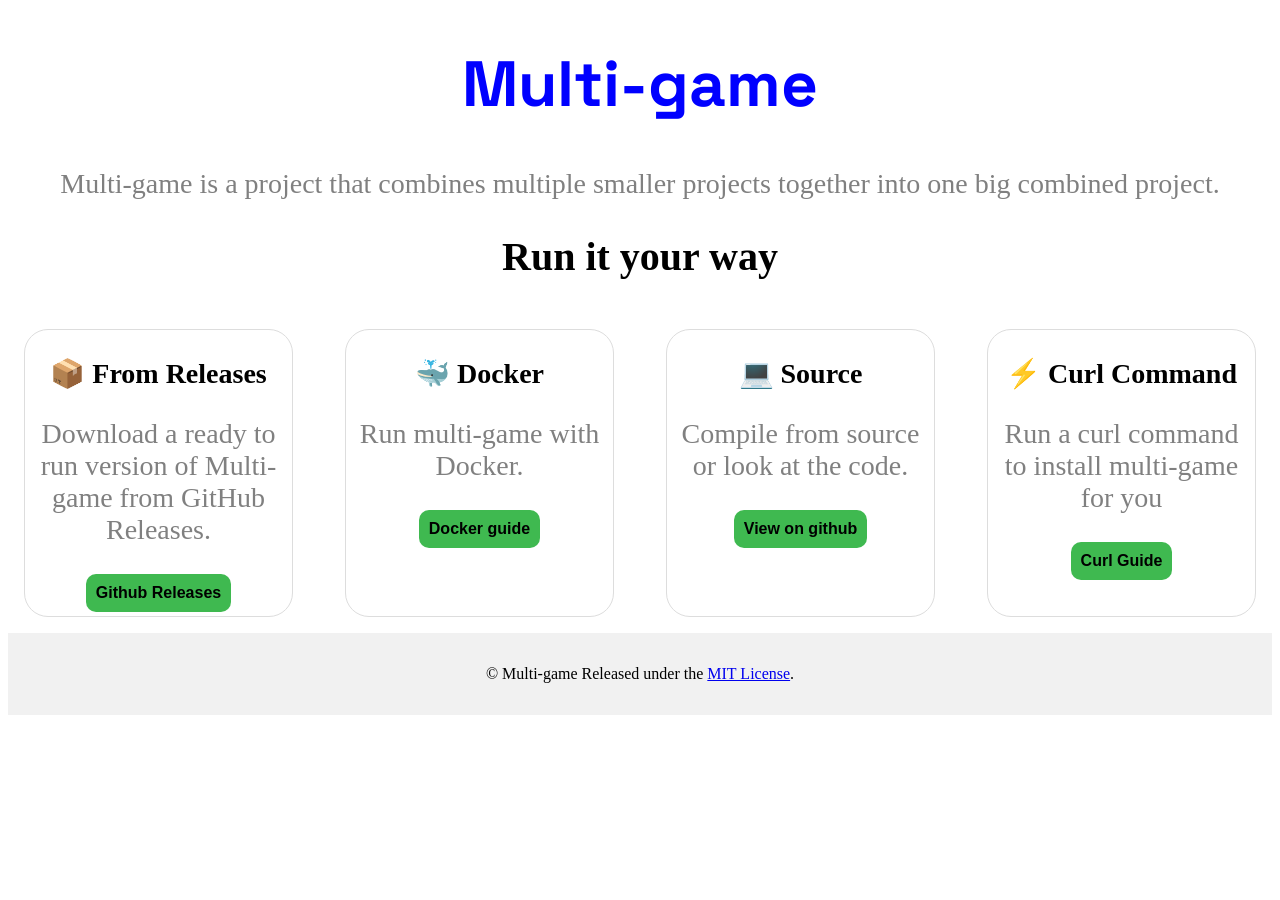
<file: docs/index.html>
<!DOCTYPE html>
<html>
<head>
<title>multi-game</title>
<link rel="stylesheet" href="style.css">
</head>
<body>
<h1 class="title" style="color:blue">Multi-game</h1>
<p class="description">Multi-game is a project that combines multiple smaller projects together into one big combined project.
</p>
<h2 class="h2">Run it your way</h2>
<section class="contanier">
<div class="border">
    <h2 class="h2-smaller">📦 From Releases</h2>
    <p class="description">Download a ready to run version of Multi-game from GitHub Releases.</p>
    <button id="releases-button" class="code-veiw"> Github Releases </button>
</div>
<div class="border"><h2 class="h2-smaller">🐳 Docker</h2>
<p class="description">Run multi-game with Docker.</p>
<button id="docker-button" class="code-veiw">Docker guide</button>
</div>
<div class="border">
    <h2 class="h2-smaller">💻 Source</h2>
    <p class="description">Compile from source or look at the code.</p>
    <button id="source-button" class="code-veiw"> View on github</button>
</div>
<div class="border">
    <h2 class="h2-smaller">⚡ Curl Command </h2>
    <p class="description">Run a curl command to install multi-game for you</p>
    <button id="Curl_Button" class="code-veiw">Curl Guide</button>
</div>
</section>
<script src="script.js"></script>
<footer class="footer">
  <p>
    &copy; <span id="year"></span> Multi-game
    Released under the <a href="https://raw.githubusercontent.com/Ben8282/multi-game/main/LICENSE">MIT License</a>.
  </p>
</footer>
</body>
</html>
</file>
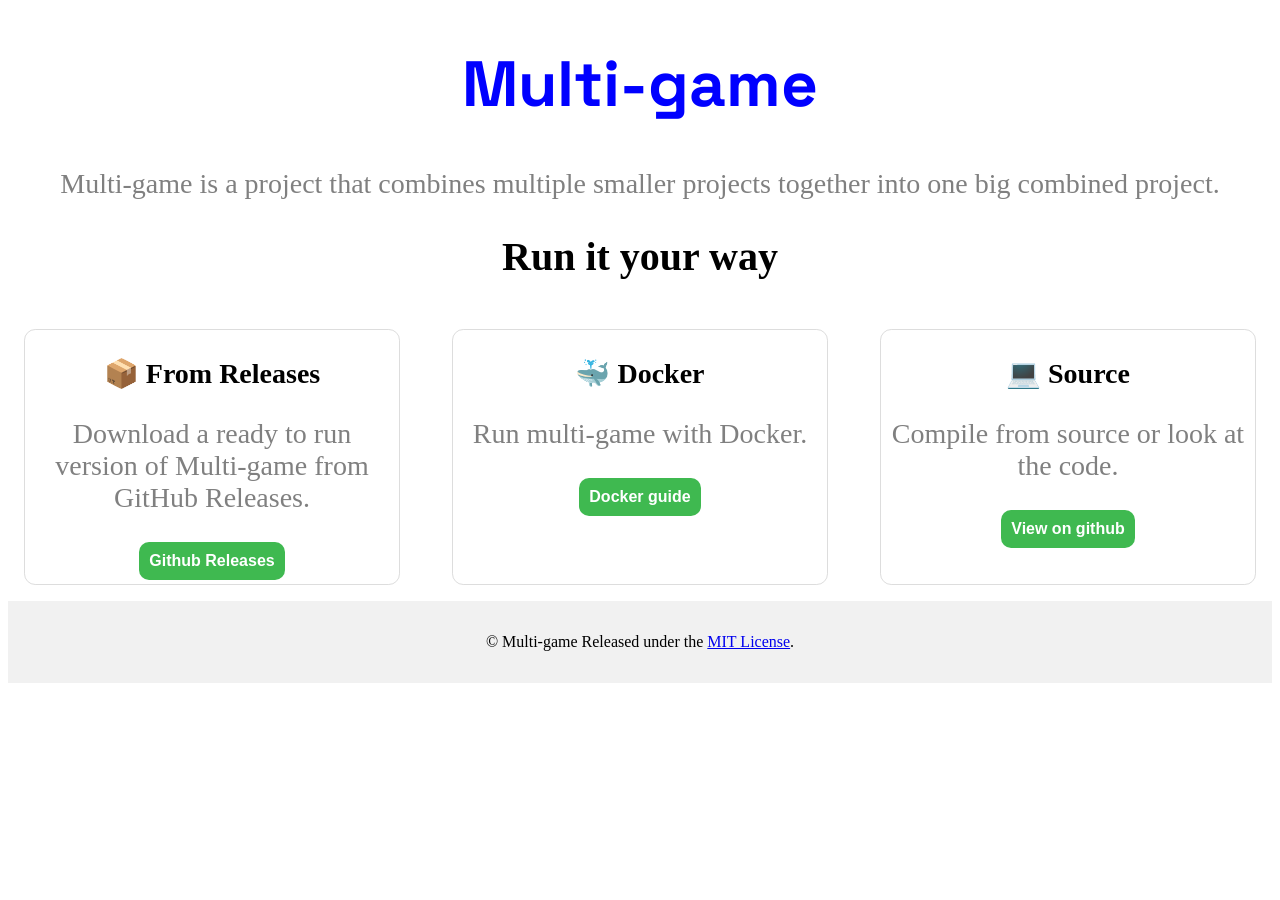
<file: website/index.html>
<!DOCTYPE html>
<html>
<head>
<title>multi-game</title>
<link rel="stylesheet" href="style.css">
</head>
<body>
<h1 class="title" style="color:blue">Multi-game</h1>
<p class="description">Multi-game is a project that combines multiple smaller projects together into one big 
    combined project.
</p>
<h2 class="h2">Run it your way</h2>
<section class="contanier">
<div class="border">
    <h2 class="h2-smaller">📦 From Releases</h2>
    <p class="description">Download a ready to run version of Multi-game from GitHub Releases.</p>
    <button id="releases-button" class="code-veiw"> Github Releases </button>
</div>
<div class="border"><h2 class="h2-smaller">🐳 Docker</h2>
<p class="description">Run multi-game with Docker.</p>
<button id="docker-button" class="code-veiw">Docker guide</button>
</div>
<div class="border">
    <h2 class="h2-smaller">💻 Source</h2>
    <p class="description">Compile from source or look at the code.</p>
    <button id="source-button" class="code-veiw"> View on github</button>
</div>
</section>
<script src="script.js"></script>
<footer class="footer">
  <p>
    &copy; <span id="year"></span> Multi-game
    Released under the <a href="/LICENSE">MIT License</a>.
  </p>
</footer>
</body>
</html>
</file>
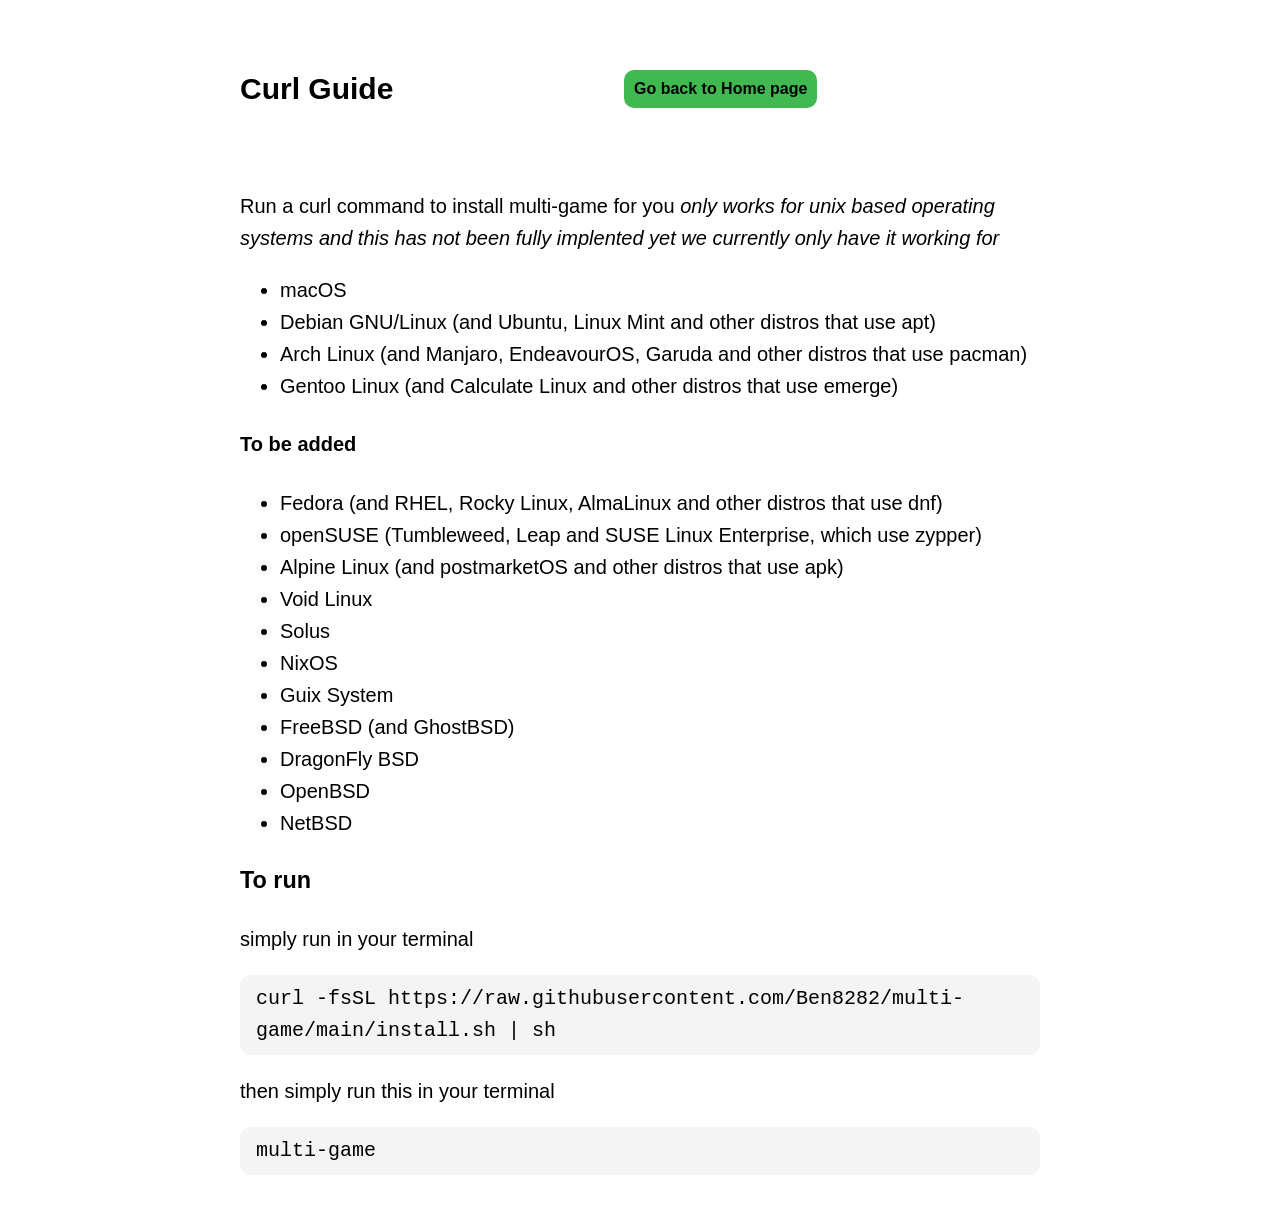
<file: docs/curl.html>
<!DOCTYPE html>
<html>
    <head>
        <title>Curl guide</title>
        <link rel="stylesheet" href="style.css">
    </head>
    <body>
        <section class="docker_markdown_contanier">
        <div id="Docker">
            <div class="docker-header">
                <h1>Curl Guide</h1>
                <button id="go-back-button" class="code-veiw">Go back to Home page</button>
            </div>
            <br>
            
            <p>Run a curl command to install multi-game for you <i>only works for unix based operating systems and this has not been fully implented yet we currently only have it working for</i></p>
            <ul>
                <li>macOS</li>
                <li>Debian GNU/Linux (and Ubuntu, Linux Mint and other distros that use apt)</li>
                <li>Arch Linux (and Manjaro, EndeavourOS, Garuda and other distros that use pacman)</li>
                <li>Gentoo Linux (and Calculate Linux and other distros that use emerge)</li>
            </ul>
            <h4>To be added</h4>
            <ul>
                <li>Fedora (and RHEL, Rocky Linux, AlmaLinux and other distros that use dnf)</li>
                <li>openSUSE (Tumbleweed, Leap and SUSE Linux Enterprise, which use zypper)</li>
                <li>Alpine Linux (and postmarketOS and other distros that use apk)</li>
                <li>Void Linux</li>
                <li>Solus</li>
                <li>NixOS</li>
                <li>Guix System</li>
                <li>FreeBSD (and GhostBSD)</li>
                <li>DragonFly BSD</li>
                <li>OpenBSD</li>
                <li>NetBSD</li>
            </ul>

            <h3>To run</h3>
            <p>simply run in your terminal</p>
            <code>curl -fsSL https://raw.githubusercontent.com/Ben8282/multi-game/main/install.sh | sh</code>
            <p>then simply run this in your terminal</p>
            <code>multi-game</code>
        </div>
    </section>
        <script src="script.js"></script>
    </body>
</html>
</file>
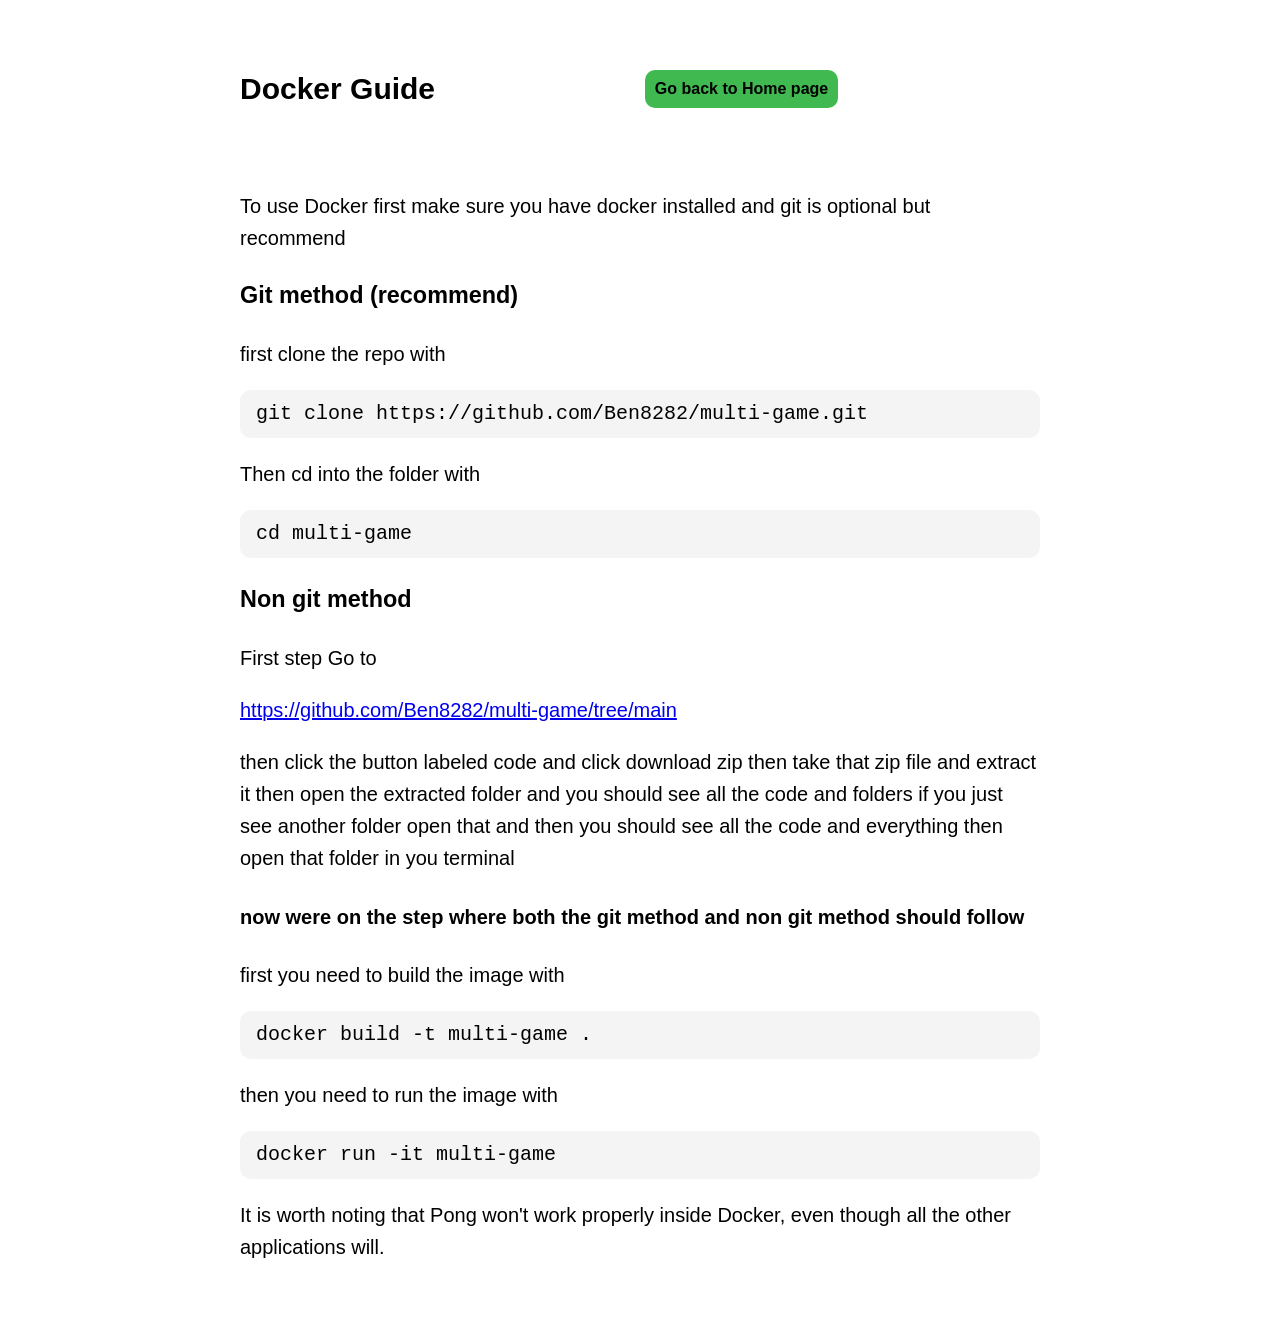
<file: docs/docker.html>
<!DOCTYPE html>
<html>
    <head>
        <title>Docker guide</title>
        <link rel="stylesheet" href="style.css">
    </head>
    <body>
        <section class="docker_markdown_contanier">
        <div id="Docker">
            <div class="docker-header">
                <h1>Docker Guide</h1>
                <button id="go-back-button" class="code-veiw">Go back to Home page</button>
            </div>
            <br>
            <p>To use Docker first make sure you have docker installed 
                and git is optional but recommend</p>
            <h3>Git method (recommend)</h3>
            <p>first clone the repo with</p>
            <code>git clone https://github.com/Ben8282/multi-game.git</code>
            <p>Then cd into the folder with</p>
            <code>cd multi-game</code>
            <h3>Non git method</h3>
            <p>First step Go to</p>
            <a href="https://github.com/Ben8282/multi-game/tree/main">https://github.com/Ben8282/multi-game/tree/main</a>
            <p>then click the button labeled code and click download zip then take that zip file and 
                extract it then open the extracted folder and you should see all the code and folders if you just see another folder
                open that and then you should see all the code and everything then open that folder in you terminal
            </p>
            <h4>now were on the step where both the git method and non git method should follow</h4>
            <p>first you need to build the image with</p>
            <code>docker build -t multi-game .</code>
            <p>then you need to run the image with</p>
            <code>docker run -it multi-game</code>
            <p>It is worth noting that Pong won't work properly inside Docker, even though all the other applications will.</p>
        </div>
    </section>
        <script src="script.js"></script>
    </body>
</html>
</file>
<file: docs/style.css>
@import url('https://fonts.googleapis.com/css2?family=Space+Grotesk:wght@400;500;600;700&display=swap');
.title{
    text-align: center;
    font-family: "Space Grotesk";
    font-size: clamp(2rem, 6vw, 4rem);
}
.h2{
    text-align: center;
    font-size: clamp(1.5rem, 4vw, 2.5rem);
}
.h2-smaller{
    text-align: center;
    font-size: clamp(1rem, 3vw, 1.75rem);
}
.description{
    text-align: center;
    font-size: clamp(1rem, 3vw, 1.75rem);
    color: #808080;
}
.code-veiw{
    background: #3fb950;
    color: black;
    border: none;
    padding: clamp(0.625rem, 0.6vw, 2rem);
    border-radius: 0.625rem;
    font-size: clamp(1rem, 0.85vw, 2rem);
    font-weight: 600;
    cursor: pointer;
    display: block;
    margin: 0 auto;
}
.contanier{
    display: flex;
    gap: 20px;
    flex-wrap: wrap;
    justify-content: center;
}
.docker_markdown_contanier{
    display: flex;
    justify-content: center;
    font-family: Arial, Helvetica, sans-serif;
    padding: 2rem 16px;
    font-size: clamp(1rem, 2.5vw, 1.25rem);
    line-height: 1.6;
}
#Docker{
    width: 100%;
    max-width: 800px;
}
#Docker code{
    display: block;
    background: #f4f4f4;
    padding: 0.5rem 1rem;
    border-radius: 0.7rem;
    margin: 0.5rem 0;
    overflow-x: auto;

}
.docker-header{
    display: flex;
    align-items: center;
    flex-wrap: wrap;
    gap: 0.5rem;
}
.border{
    border: 1px solid #ddd;
    border-radius: 1.5rem;
    padding: clamp(0.25rem, 0.3vw, 1rem);   
    margin: 1rem;
    flex: 1 1 250px;
}
.footer{
    text-align: center;
    padding: 1rem;
    background-color: #f1f1f1;
}
</file>
<file: website/style.css>
@import url('https://fonts.googleapis.com/css2?family=Space+Grotesk:wght@400;500;600;700&display=swap');
.title{
    text-align: center;
    font-family: "Space Grotesk";
    font-size: clamp(2rem, 6vw, 4rem);
}
.h2{
    text-align: center;
    font-size: clamp(1.5rem, 4vw, 2.5rem);
}
.h2-smaller{
    text-align: center;
    font-size: clamp(1rem, 3vw, 1.75rem);
}
.description{
    text-align: center;
    font-size: clamp(1rem, 3vw, 1.75rem);
    color: #808080;
}
.code-veiw{
    background: #3fb950;
    color: white;
    border: none;
    padding: clamp(0.625rem, 0.6vw, 2rem);
    border-radius: 0.625rem;
    font-size: clamp(1rem, 0.85vw, 2rem);
    font-weight: 600;
    cursor: pointer;
    display: block;
    margin: 0 auto;
}
.contanier{
    display: flex;
    gap: 20px;
    flex-wrap: wrap;
    justify-content: center;
}
.docker_markdown_contanier{
    display: flex;
    justify-content: center;
    font-family: Arial, Helvetica, sans-serif;
    padding: 2rem 16px;
    font-size: clamp(1rem, 2.5vw, 1.25rem);
    line-height: 1.6;
}
#Docker{
    width: 100%;
    max-width: 800px;
}
#Docker code{
    display: block;
    background: #f4f4f4;
    padding: 0.5rem 1rem;
    border-radius: 0.5rem;
    margin: 0.5rem 0;
    overflow-x: auto;

}
.docker-header{
    display: flex;
    align-items: center;
    flex-wrap: wrap;
    gap: 0.5rem;
}
.border{
    border: 1px solid #ddd;
    border-radius: 0.7rem;
    padding: clamp(0.25rem, 0.3vw, 1rem);   
    margin: 1rem;
    flex: 1 1 250px;
}
.footer{
    text-align: center;
    padding: 1rem;
    background-color: #f1f1f1;
}
</file>
